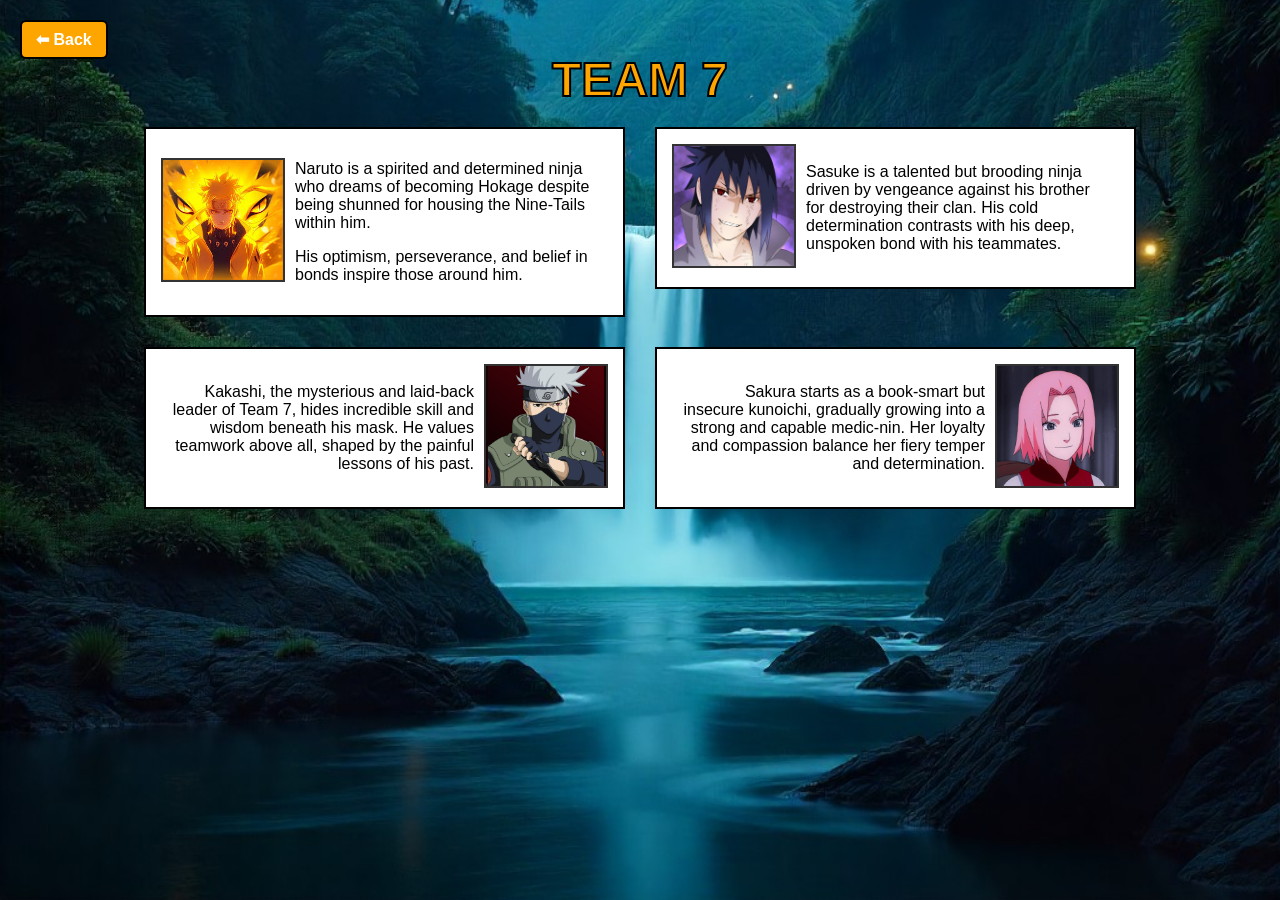
<file: EDIO_Fanpage/Fanpage.html>
<!DOCTYPE html>
<html lang="en">
<head>
  <meta charset="UTF-8">
  <meta name="viewport" content="width=device-width, initial-scale=1.0">
  <title>TEAM 7</title>
  <link rel="stylesheet" href="style.css">
</head>
<body>

  <!-- 🔙 Back Button -->
  <a href="../main.html" class="back-btn">⬅ Back</a>

  <h1 class="title">TEAM 7</h1>

  <div class="container">
    
    <a href="naruto.html" class="card-link">
      <div class="card">
        <div class="img-box">
          <img src="Naruto.jpg" alt="Naruto">
        </div>
        <div class="desc right">
          <p>Naruto is a spirited and determined ninja who dreams of becoming Hokage despite being shunned for housing the Nine-Tails within him.</p>
          <p>His optimism, perseverance, and belief in bonds inspire those around him.</p>
        </div>
      </div>
    </a>

    <a href="sasuke.html" class="card-link">
      <div class="card">
        <div class="img-box">
          <img src="Sasuke.jpg" alt="Sasuke">
        </div>
        <div class="desc right">
          <p>Sasuke is a talented but brooding ninja driven by vengeance against his brother for destroying their clan. His cold determination contrasts with his deep, unspoken bond with his teammates.</p> 
        </div>
      </div>
    </a>

    <a href="kakashi.html" class="card-link">
      <div class="card">
        <div class="desc left">
          <p>Kakashi, the mysterious and laid-back leader of Team 7, hides incredible skill and wisdom beneath his mask. He values teamwork above all, shaped by the painful lessons of his past.</p> 
        </div>
        <div class="img-box">
          <img src="Kakashi.jpg" alt="Kakashi">
        </div>
      </div>
    </a>

    <a href="sakura.html" class="card-link">
      <div class="card">
        <div class="desc left">
          <p>Sakura starts as a book-smart but insecure kunoichi, gradually growing into a strong and capable medic-nin. Her loyalty and compassion balance her fiery temper and determination.</p>
        </div>
        <div class="img-box">
          <img src="Sakura.jpg" alt="Sakura">
        </div>
      </div>
    </a>

  </div>
</body>
</html>
</file>
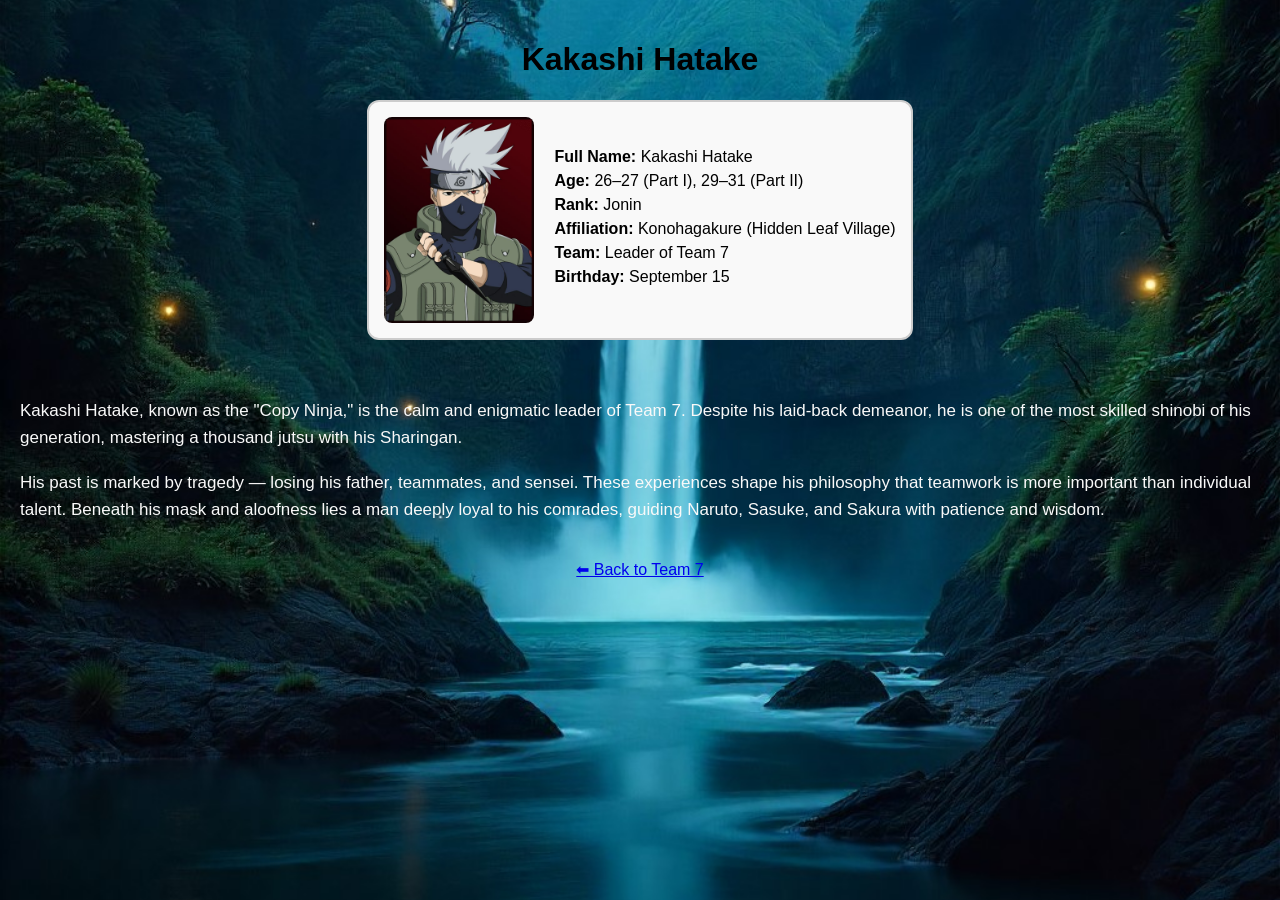
<file: EDIO_Fanpage/Kakashi.html>
<!DOCTYPE html>
<html lang="en">
<head>
  <meta charset="UTF-8">
  <meta name="viewport" content="width=device-width, initial-scale=1.0">
  <title>Kakashi Hatake</title>
  <link rel="stylesheet" href="style.css">
</head>
<body>
  <h1>Kakashi Hatake</h1>

  <div class="bio-card">
    <img src="Kakashi.jpg" alt="Kakashi Hatake">
    <ul>
      <li><strong>Full Name:</strong> Kakashi Hatake</li>
      <li><strong>Age:</strong> 26–27 (Part I), 29–31 (Part II)</li>
      <li><strong>Rank:</strong> Jonin</li>
      <li><strong>Affiliation:</strong> Konohagakure (Hidden Leaf Village)</li>
      <li><strong>Team:</strong> Leader of Team 7</li>
      <li><strong>Birthday:</strong> September 15</li>
    </ul>
  </div>

  <div class="bio-desc">
    <p>
      Kakashi Hatake, known as the "Copy Ninja," is the calm and enigmatic leader of Team 7. Despite 
      his laid-back demeanor, he is one of the most skilled shinobi of his generation, mastering a 
      thousand jutsu with his Sharingan.
    </p>
    <p>
      His past is marked by tragedy — losing his father, teammates, and sensei. These experiences shape 
      his philosophy that teamwork is more important than individual talent. Beneath his mask and 
      aloofness lies a man deeply loyal to his comrades, guiding Naruto, Sasuke, and Sakura with 
      patience and wisdom.
    </p>
  </div>

  <a href="Fanpage.html">⬅ Back to Team 7</a>
</body>
</html>
</file>
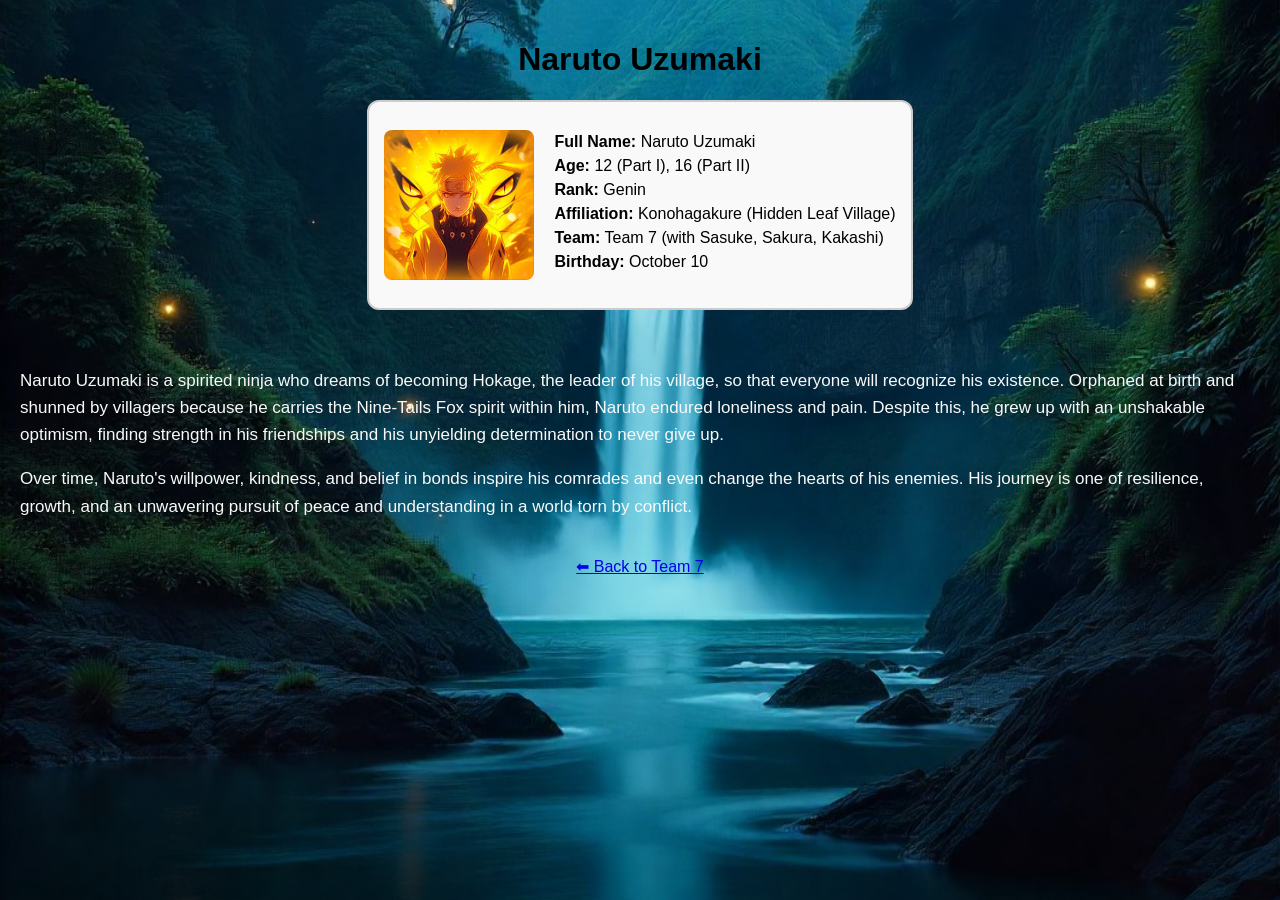
<file: EDIO_Fanpage/Naruto.html>
<!DOCTYPE html>
<html lang="en">
<head>
  <meta charset="UTF-8">
  <meta name="viewport" content="width=device-width, initial-scale=1.0">
  <title>Naruto Uzumaki</title>
  <link rel="stylesheet" href="style.css">
</head>
<body>
  <h1>Naruto Uzumaki</h1>

 
  <div class="bio-card">
    <img src="Naruto.jpg" alt="Naruto">
    <ul>
      <li><strong>Full Name:</strong> Naruto Uzumaki</li>
      <li><strong>Age:</strong> 12 (Part I), 16 (Part II)</li>
      <li><strong>Rank:</strong> Genin</li>
      <li><strong>Affiliation:</strong> Konohagakure (Hidden Leaf Village)</li>
      <li><strong>Team:</strong> Team 7 (with Sasuke, Sakura, Kakashi)</li>
      <li><strong>Birthday:</strong> October 10</li>
    </ul>
  </div>


  <div class="bio-desc">
    <p>
      Naruto Uzumaki is a spirited ninja who dreams of becoming Hokage, the leader of his village, 
      so that everyone will recognize his existence. Orphaned at birth and shunned by villagers 
      because he carries the Nine-Tails Fox spirit within him, Naruto endured loneliness and pain. 
      Despite this, he grew up with an unshakable optimism, finding strength in his friendships and 
      his unyielding determination to never give up.
    </p>
    <p>
      Over time, Naruto's willpower, kindness, and belief in bonds inspire his comrades and even 
      change the hearts of his enemies. His journey is one of resilience, growth, and an unwavering 
      pursuit of peace and understanding in a world torn by conflict.
    </p>
  </div>

  <a href="Fanpage.html">⬅ Back to Team 7</a>
</body>
</html>
</file>
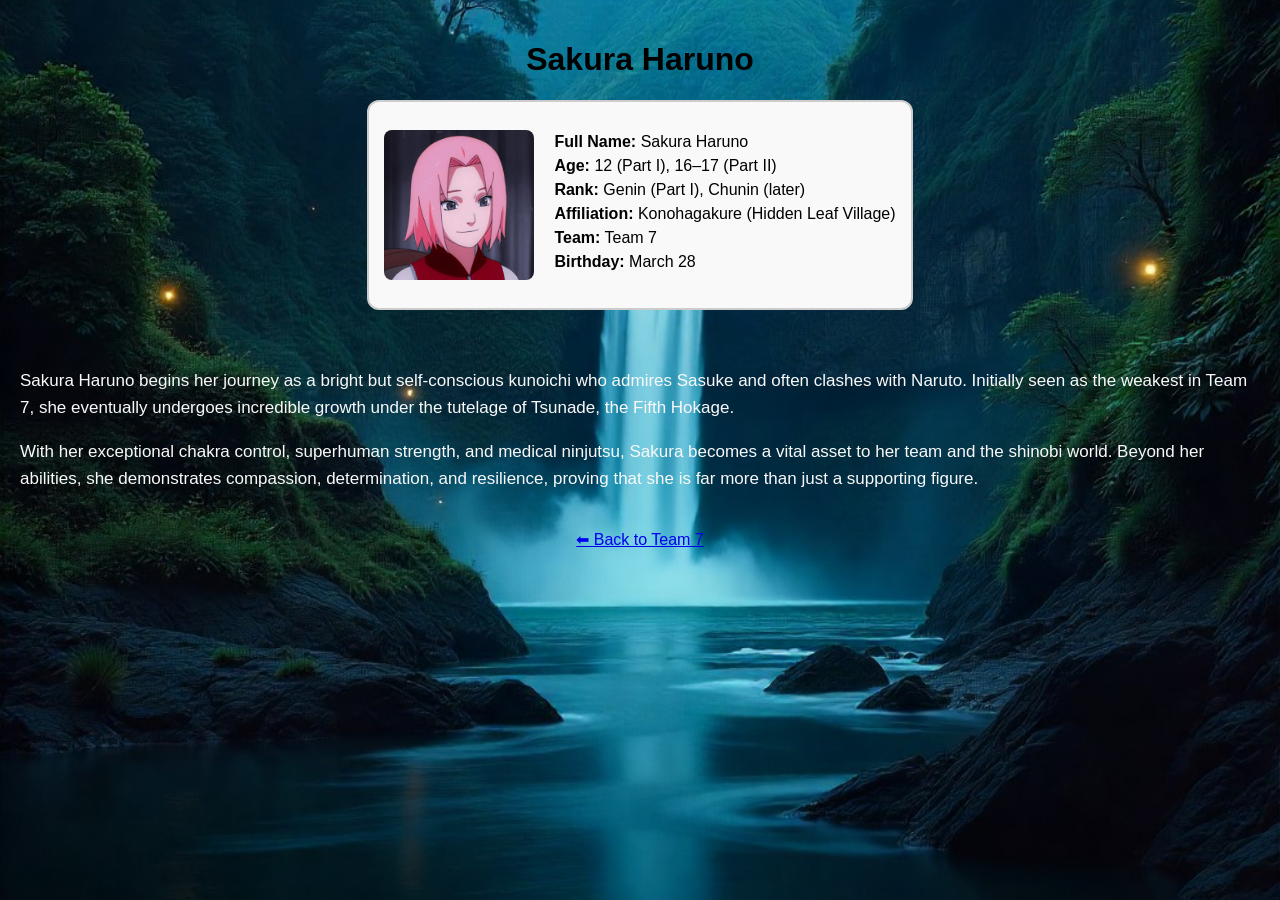
<file: EDIO_Fanpage/Sakura.html>
<!DOCTYPE html>
<html lang="en">
<head>
  <meta charset="UTF-8">
  <meta name="viewport" content="width=device-width, initial-scale=1.0">
  <title>Sakura Haruno</title>
  <link rel="stylesheet" href="style.css">
</head>
<body>
  <h1>Sakura Haruno</h1>

  <div class="bio-card">
    <img src="Sakura.jpg" alt="Sakura Haruno">
    <ul>
      <li><strong>Full Name:</strong> Sakura Haruno</li>
      <li><strong>Age:</strong> 12 (Part I), 16–17 (Part II)</li>
      <li><strong>Rank:</strong> Genin (Part I), Chunin (later)</li>
      <li><strong>Affiliation:</strong> Konohagakure (Hidden Leaf Village)</li>
      <li><strong>Team:</strong> Team 7</li>
      <li><strong>Birthday:</strong> March 28</li>
    </ul>
  </div>

  <div class="bio-desc">
    <p>
      Sakura Haruno begins her journey as a bright but self-conscious kunoichi who admires Sasuke and 
      often clashes with Naruto. Initially seen as the weakest in Team 7, she eventually undergoes 
      incredible growth under the tutelage of Tsunade, the Fifth Hokage.
    </p>
    <p>
      With her exceptional chakra control, superhuman strength, and medical ninjutsu, Sakura becomes a 
      vital asset to her team and the shinobi world. Beyond her abilities, she demonstrates compassion, 
      determination, and resilience, proving that she is far more than just a supporting figure.
    </p>
  </div>

  <a href="Fanpage.html">⬅ Back to Team 7</a>
</body>
</html>
</file>
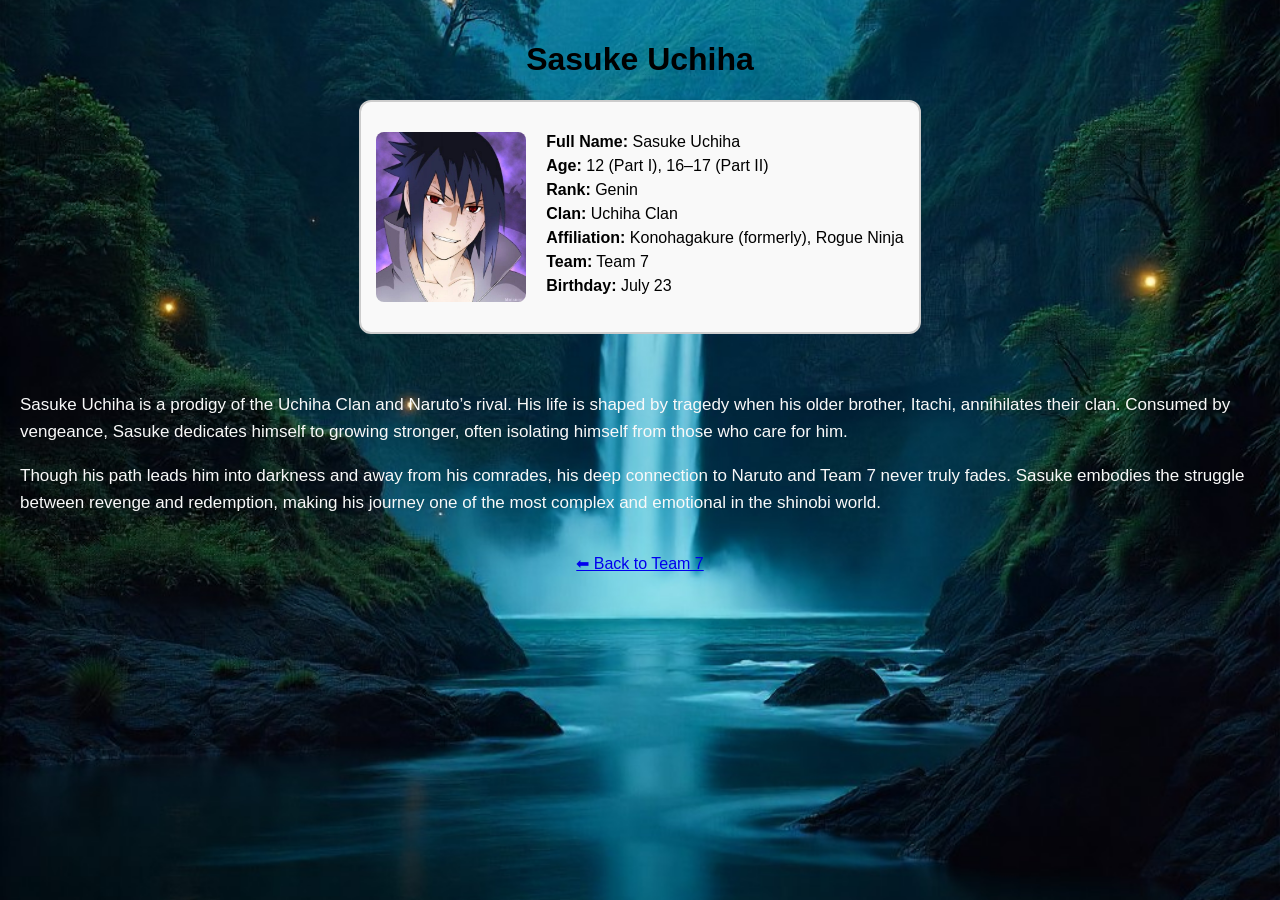
<file: EDIO_Fanpage/Sasuke.html>
<!DOCTYPE html>
<html lang="en">
<head>
  <meta charset="UTF-8">
  <meta name="viewport" content="width=device-width, initial-scale=1.0">
  <title>Sasuke Uchiha</title>
  <link rel="stylesheet" href="style.css">
</head>
<body>
  <h1>Sasuke Uchiha</h1>

  <div class="bio-card">
    <img src="Sasuke.jpg" alt="Sasuke Uchiha">
    <ul>
      <li><strong>Full Name:</strong> Sasuke Uchiha</li>
      <li><strong>Age:</strong> 12 (Part I), 16–17 (Part II)</li>
      <li><strong>Rank:</strong> Genin</li>
      <li><strong>Clan:</strong> Uchiha Clan</li>
      <li><strong>Affiliation:</strong> Konohagakure (formerly), Rogue Ninja</li>
      <li><strong>Team:</strong> Team 7</li>
      <li><strong>Birthday:</strong> July 23</li>
    </ul>
  </div>

  <div class="bio-desc">
    <p>
      Sasuke Uchiha is a prodigy of the Uchiha Clan and Naruto’s rival. His life is shaped by tragedy 
      when his older brother, Itachi, annihilates their clan. Consumed by vengeance, Sasuke dedicates 
      himself to growing stronger, often isolating himself from those who care for him.
    </p>
    <p>
      Though his path leads him into darkness and away from his comrades, his deep connection to Naruto 
      and Team 7 never truly fades. Sasuke embodies the struggle between revenge and redemption, making 
      his journey one of the most complex and emotional in the shinobi world.
    </p>
  </div>

  <a href="Fanpage.html">⬅ Back to Team 7</a>
</body>
</html>
</file>
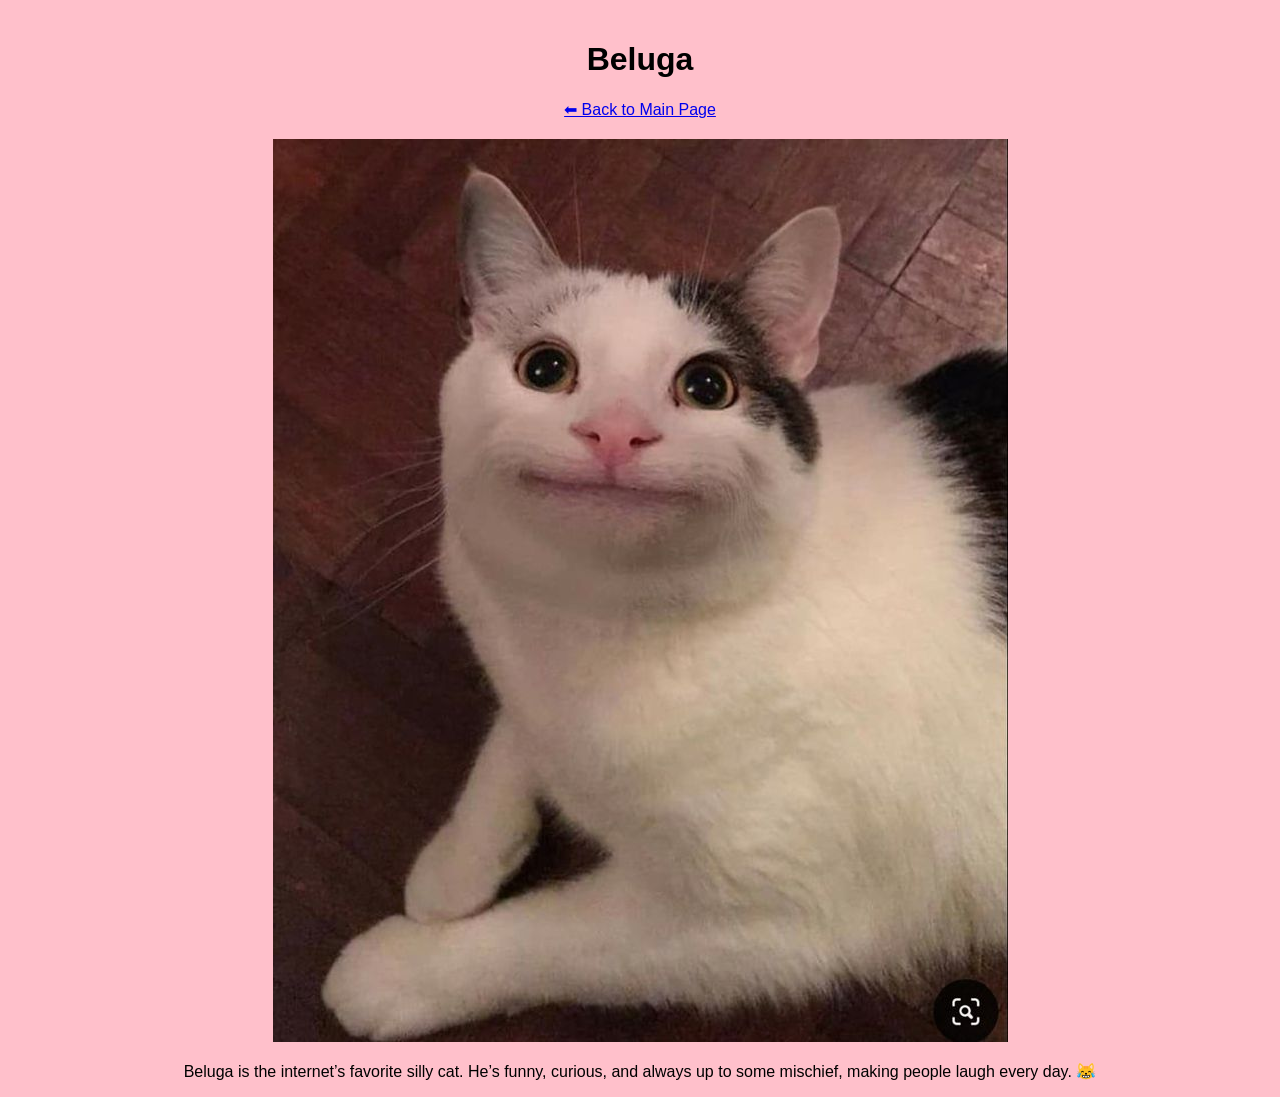
<file: fanpage2/beluga.html>
<!DOCTYPE html>
<html lang="en">
<head>
  <meta charset="UTF-8">
  <meta name="viewport" content="width=device-width, initial-scale=1.0">
  <title>Beluga</title>
  <link rel="stylesheet" href="style.css">
</head>
<body>
  <header class="header">
    <h1>Beluga</h1>
    <a href="index.html">⬅ Back to Main Page</a>
  </header>

  <div class="cat-info">
    <img src="images2.jpg" alt="Beluga">
    <p>
      Beluga is the internet’s favorite silly cat.  
      He’s funny, curious, and always up to some mischief, making people laugh every day. 😹
    </p>
  </div>
</body>
</html>
</file>
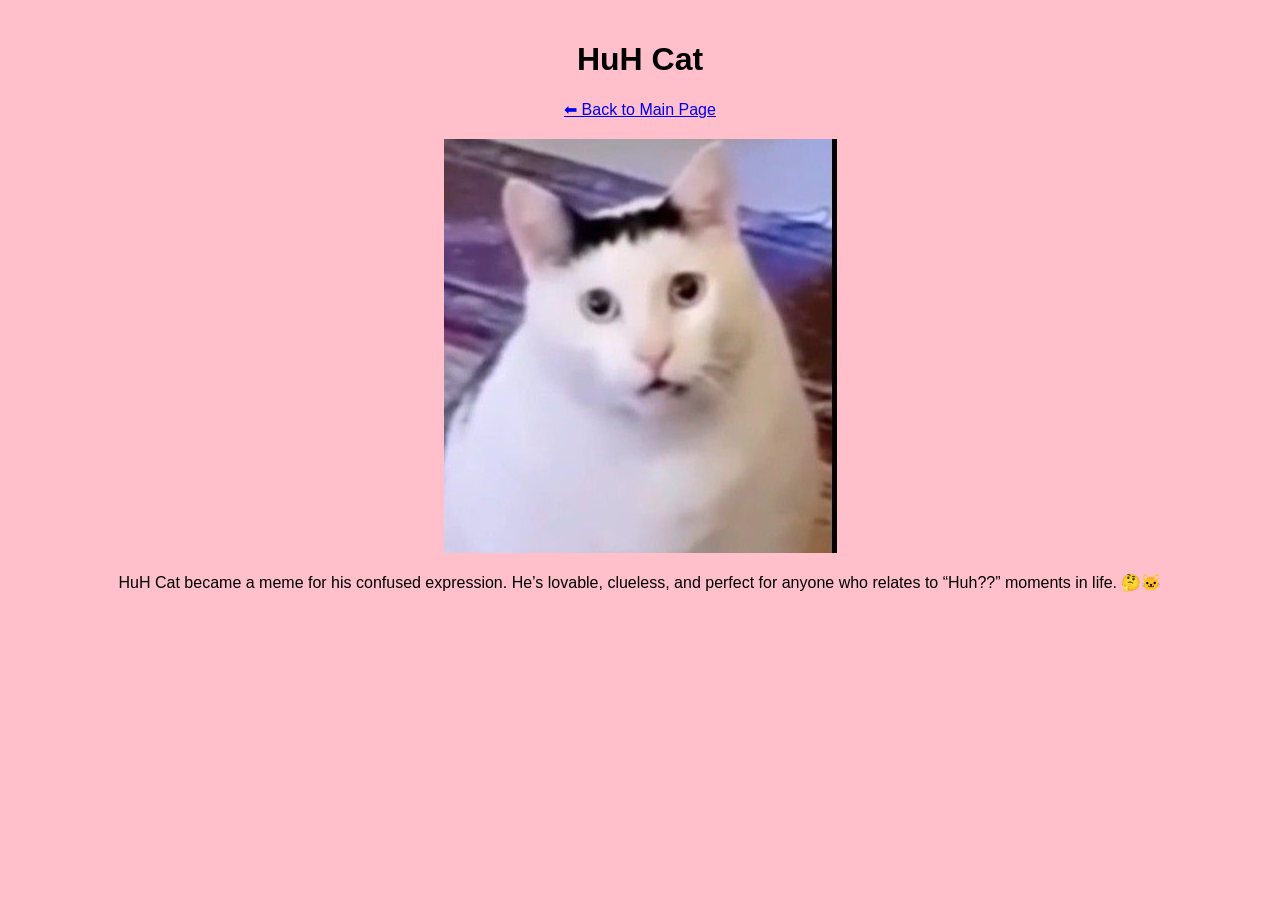
<file: fanpage2/huhcat.html>
<!DOCTYPE html>
<html lang="en">
<head>
  <meta charset="UTF-8">
  <meta name="viewport" content="width=device-width, initial-scale=1.0">
  <title>HuH Cat</title>
  <link rel="stylesheet" href="style.css">
</head>
<body>
  <header class="header">
    <h1>HuH Cat</h1>
    <a href="index.html">⬅ Back to Main Page</a>
  </header>

  <div class="cat-info">
    <img src="images3.jpg" alt="HuH Cat">
    <p>
      HuH Cat became a meme for his confused expression.  
      He’s lovable, clueless, and perfect for anyone who relates to “Huh??” moments in life. 🤔🐱
    </p>
  </div>
</body>
</html>
</file>
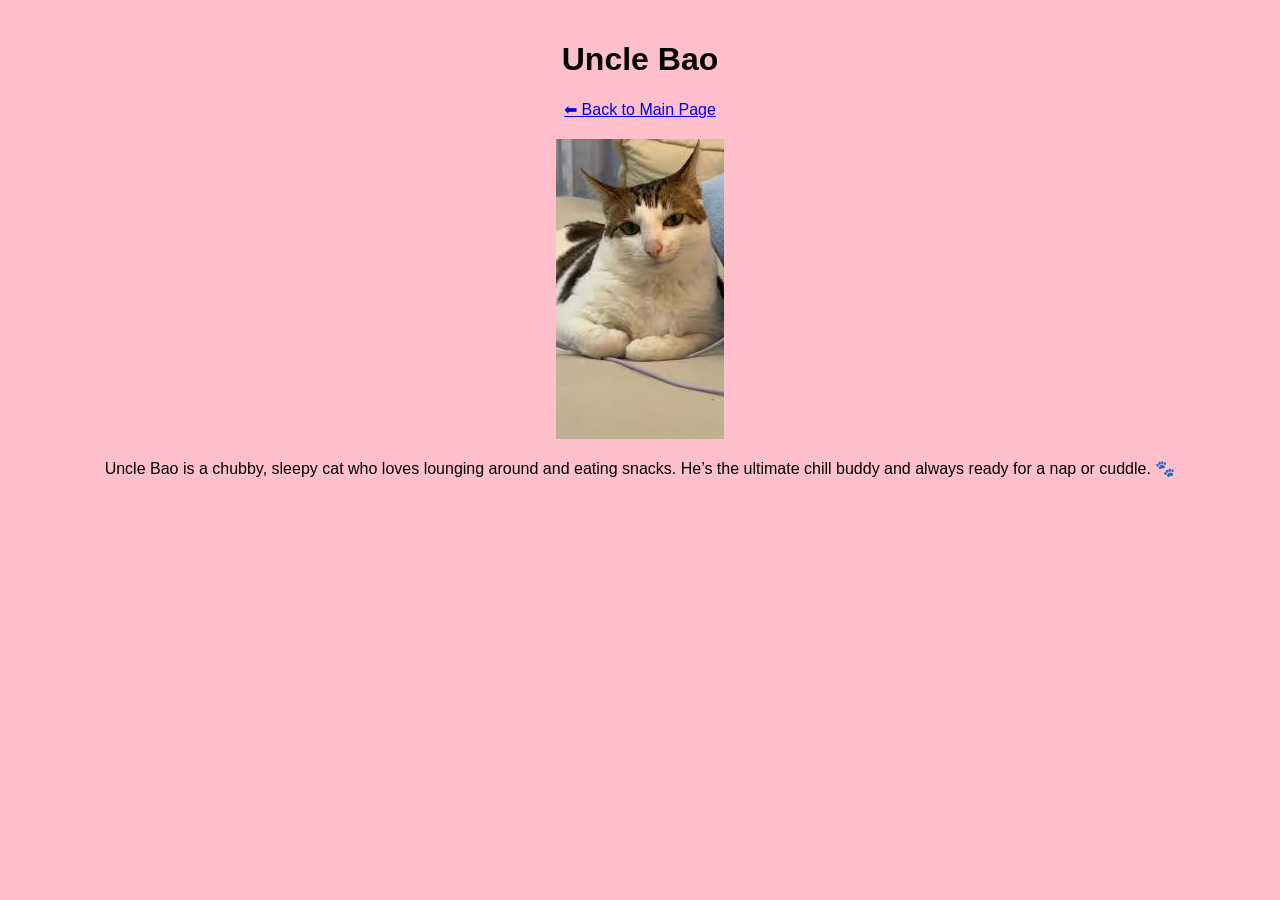
<file: fanpage2/unclebao.html>
<!DOCTYPE html>
<html lang="en">
<head>
  <meta charset="UTF-8">
  <meta name="viewport" content="width=device-width, initial-scale=1.0">
  <title>Uncle Bao</title>
  <link rel="stylesheet" href="style.css">
</head>
<body>
  <header class="header">
    <h1>Uncle Bao</h1>
    <a href="index.html">⬅ Back to Main Page</a>
  </header>

  <div class="cat-info">
    <img src="images.jfif" alt="Uncle Bao">
    <p>
      Uncle Bao is a chubby, sleepy cat who loves lounging around and eating snacks.  
      He’s the ultimate chill buddy and always ready for a nap or cuddle. 🐾
    </p>
  </div>
</body>
</html>
</file>
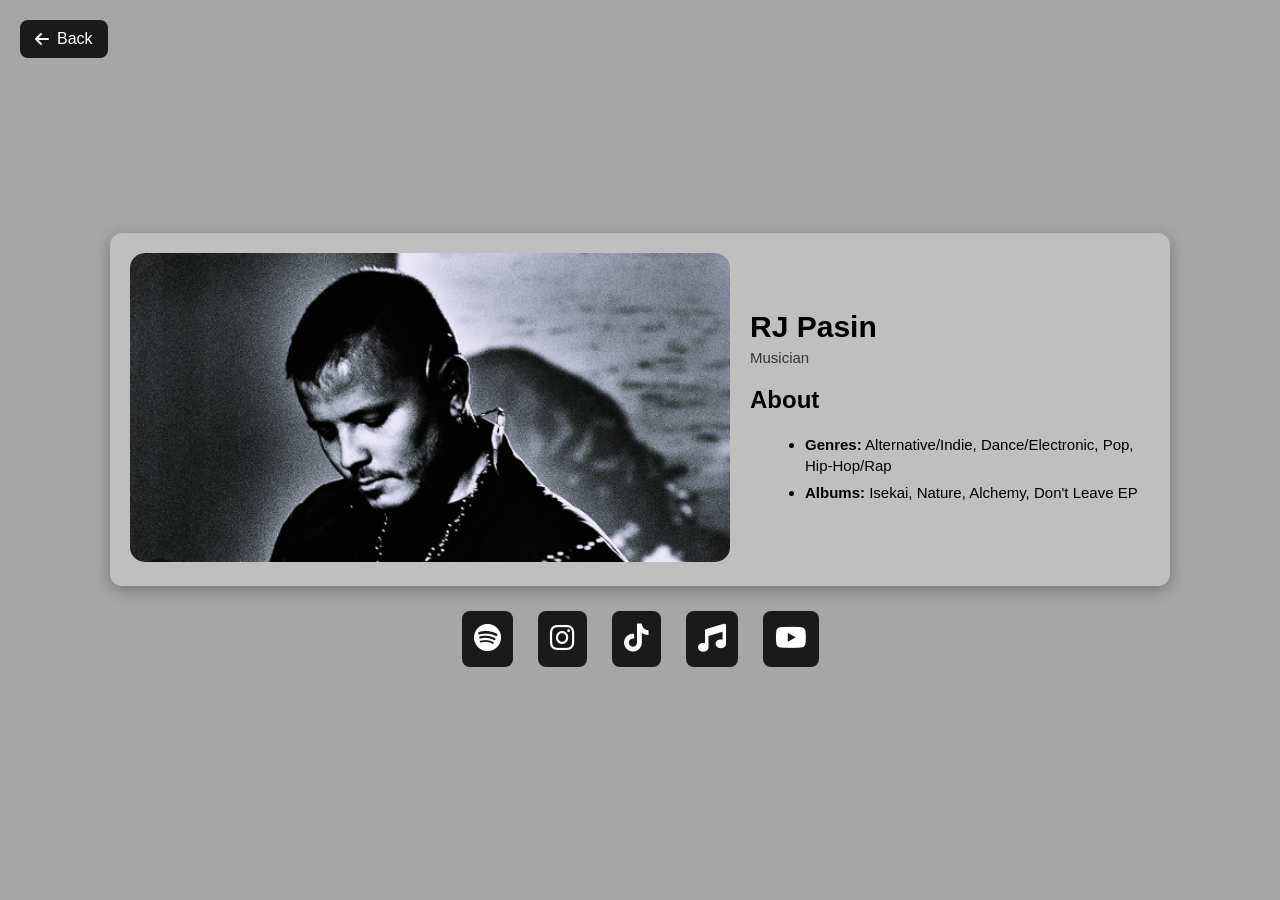
<file: fanpage4/2nd.html>
<!DOCTYPE html>
<html lang="en">
<head>

  <title>RJ Pasin Profile</title>
  <link rel="stylesheet" href="2ndcss.css">
  <link rel="stylesheet" href="https://cdnjs.cloudflare.com/ajax/libs/font-awesome/6.4.0/css/all.min.css">
</head>
<body>
  <a href="again.html" class="back-btn" onclick="history.back(); return false;">
  <i class="fa-solid fa-arrow-left"></i> Back
</a>
  <div class="profile-container">
    

    <div class="profile-image">
      <img src="ming/rj pasin.png" alt="Phonk car">
    </div>


    <div class="profile-details">
      <h1>RJ Pasin</h1>
      <p>Musician</p>
       <h2>About</h2>
	  <ul>
	    <li><strong>Genres:</strong> Alternative/Indie, Dance/Electronic, Pop, Hip-Hop/Rap</li>
	    <li><strong>Albums:</strong> Isekai, Nature, Alchemy, Don't Leave EP</li>
	  </ul>
    </div>
  </div>

	<div class="social-links">

	  <a href="https://open.spotify.com/artist/3BTY807ipaaT6QHW1tHTt0?si=_BJ6Y8kQSLyZ_oEqTDjCbQ" target="_blank" rel="noopener">
	    <i class="fa-brands fa-spotify"></i>
	  </a>

	
	  <a href="https://instagram.com/rjpasin" target="_blank" rel="noopener">
	    <i class="fa-brands fa-instagram"></i>
	  </a>

	
	  <a href="https://tiktok.com/@rjpasin" target="_blank" rel="noopener">
	    <i class="fa-brands fa-tiktok"></i>
	  </a>

	 
	  <a href="https://music.apple.com/us/artist/rj-pasin/1070214371" target="_blank" rel="noopener">
	    <i class="fa-solid fa-music"></i>
	  </a>

	
	  <a href="https://youtube.com/channel/UCQoj3J5ZmicxsBkHnYZgC3A?si=YSpAXHawLTNoF0A9" target="_blank" rel="noopener">
	    <i class="fa-brands fa-youtube"></i>
	  </a>
	</div>

</body>
</html>
</file>
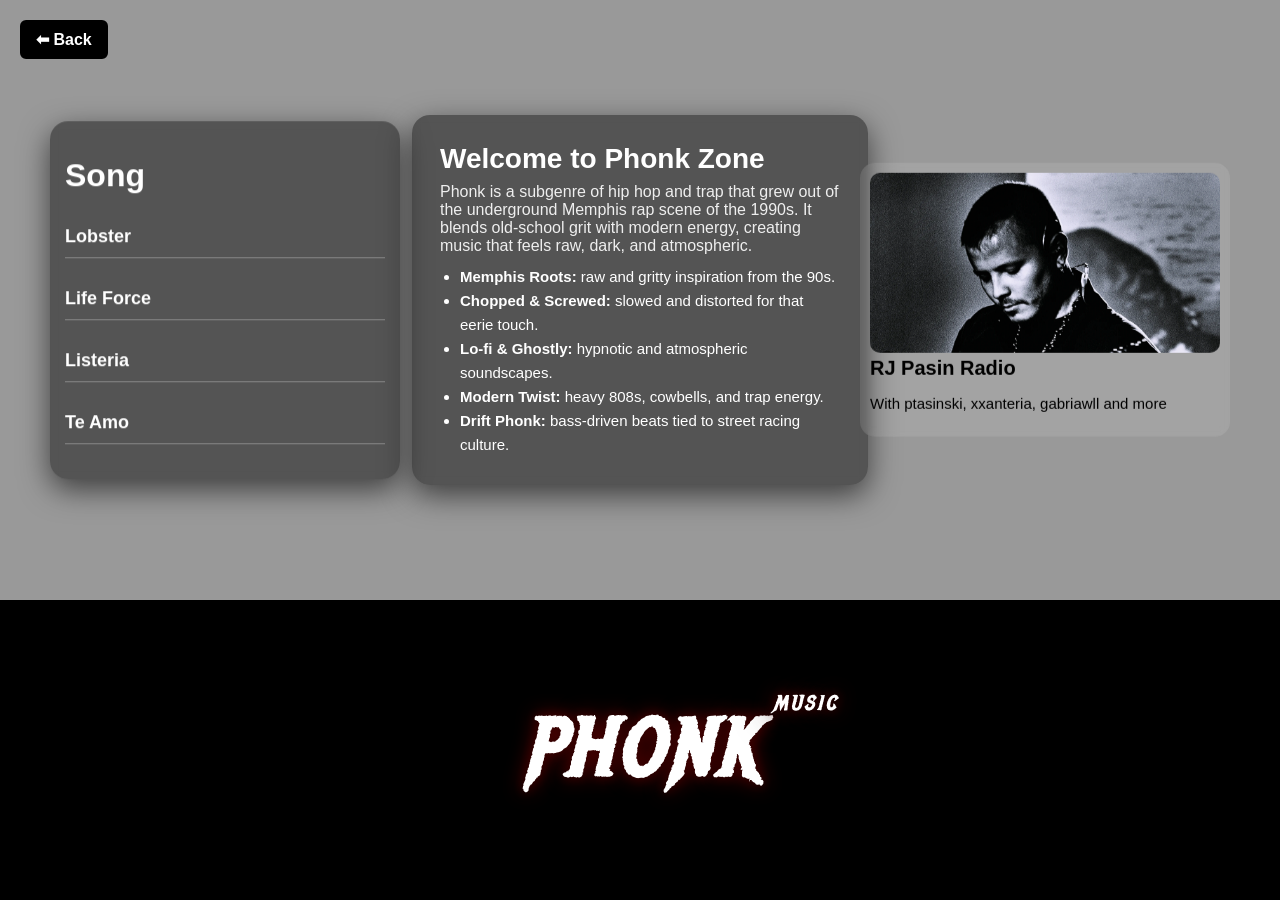
<file: fanpage4/again.html>
<!DOCTYPE html>
<html lang="en">
<head>
  
  <title>Phonk Page</title>
	<link rel="stylesheet" href="sus.css">
	<link href="https://fonts.googleapis.com/css2?family=Creepster&family=Metal+Mania&display=swap" rel="stylesheet">
</head>
<body>

	  <a href="../main.html" class="back-btn">⬅ Back</a>
  <div class="container">
	<div class="top">
	<div class="center-holder">
	    <div class="center-box">
		<h2>Welcome to Phonk Zone</h2>
		<p>
		  Phonk is a subgenre of hip hop and trap that grew out of the underground Memphis rap scene of the 1990s.  
		  It blends old-school grit with modern energy, creating music that feels raw, dark, and atmospheric.  
		</p>
		<ul>
		  <li><b>Memphis Roots:</b> raw and gritty inspiration from the 90s.</li>
		  <li><b>Chopped & Screwed:</b> slowed and distorted for that eerie touch.</li>
		  <li><b>Lo-fi & Ghostly:</b> hypnotic and atmospheric soundscapes.</li>
		  <li><b>Modern Twist:</b> heavy 808s, cowbells, and trap energy.</li>
		  <li><b>Drift Phonk:</b> bass-driven beats tied to street racing culture.</li>
		</ul>
	    </div>
	
	<div class="card-left"> 
	<h1> Song </h1>
	  <h2 class="song">
	    <a href="https://youtu.be/JQev-T3Mhvg?si=Jjb_1ynx851STt99" target="_blank" rel="noopener">Lobster</a>
	  </h2>
	  <h2 class="song">
	    <a href="https://open.spotify.com/track/7qvDmYmPjrIosceqmSriCa?si=f632c2e50ab94c57" target="_blank" rel="noopener">Life Force</a>
	  </h2>
	  <h2 class="song">
	    <a href="https://open.spotify.com/track/3Fe5Lp0QScw22iSciwoLML?si=ebbb639069ef4586" target="_blank" rel="noopener">Listeria</a>
	  </h2>
	  <h2 class="song">
	    <a href="https://open.spotify.com/track/17w3mQNbk5fCLw6HLdm33X?si=f3d093c8dbd54a74" target="_blank" rel="noopener">Te Amo</a>
	  </h2>
	</div>

	<div class="card-right">
	<a href="2nd.html">
	  <img src="ming/rj pasin.png" alt="Phonk car">
	</a>

	<h1>
	  <a href="https://open.spotify.com/playlist/37i9dQZF1E4m7ZHyPl0CZ3?si=WCIRdXorTPesPuICAClpRg" target="_blank" rel="noopener">
	    RJ Pasin Radio
	  </a>
	  
	</h1>
	<p>With ptasinski, xxanteria, gabriawll and more</p>

	  </div>
	 </div>
	</div>

	<div class="bottom">
	<h1>PHONK <span class="music">MUSIC</span></h1>
    </div>
  </div>
</body>
</html>
</file>
<file: EDIO_Fanpage/style.css>
body {
    font-family: Arial, sans-serif;
    display: flex;
    flex-direction: column;
    align-items: center;
    margin: 20px;
    
    background-image: url("background.jpg");
    background-size: cover;   
    background-repeat: no-repeat; 
    background-position: center; 
}
 

  .title {
    margin-bottom: 20px;
    color: orange;                    
    -webkit-text-stroke: 2px black;    
    font-weight: bold;                 
    font-size: 3rem;                   
    text-align: center;               
  }
  
  
  .container {
    display: grid;
    grid-template-columns: 1fr 1fr; 
    gap: 30px;
    width: 80%;
    
  }
  /* card*/
  .card {
    display: flex;
    align-items: center;
    justify-content: space-between;
    border: 2px solid black;
    padding: 15px;
    background-color: #ffffff;
  }
  
  .img-box img {
    width: 120px;
    height: 120px;
    object-fit: cover;
    border: 2px solid #333;
  }
  
  .desc {
    flex: 1;
    padding: 0 10px;
  }
  
  .desc.right {
    text-align: left; 
  }
  
  .desc.left {
    text-align: right; 
  }
  
/* link */
 .card-link {
    text-decoration: none;
    color: inherit; 
    display: block;
  }
  
  .card-link:hover .card {
    background: #d3d2d2; 
    cursor: pointer;
  }
  
  /* np */

  .bio-card {
    display: flex;
    align-items: center;
    gap: 20px;
    margin-bottom: 20px;
    padding: 15px;
    border: 2px solid #ccc;
    border-radius: 12px;
    background: #f9f9f9;
  }
  
  .bio-card img {
    width: 150px;
    border-radius: 8px;
  }
  
  .bio-card ul {
    list-style: none;
    padding: 0;
  }
  
  .bio-card li {
    margin-bottom: 6px;
    font-size: 16px;
  }
  
  .bio-desc {
    margin: 20px 0;
    line-height: 1.6;
    font-size: 17px;
    color: #f9f9f9;
  }
  /* Back Button */
.back-btn {
  position: fixed;
  top: 20px;
  left: 20px;
  background: orange;
  color: white;
  text-decoration: none;
  font-weight: bold;
  padding: 8px 14px;
  border-radius: 6px;
  border: 2px solid black;
  transition: background 0.3s ease;
  z-index: 1000;
}

.back-btn:hover {
  background: darkorange;
}
</file>
<file: fanpage2/style.css>
body {
  background-color: pink;
  color: black;
  font-family: Arial, sans-serif;
  text-align: center;
  margin: 0;
  padding: 0;
}

.header {
  text-align: center;
  padding: 20px;
}

.cats {
  display: flex;
  justify-content: center;
  flex-wrap: wrap;
  gap: 20px;
  padding: 20px;
}

.cat-box {
  border: 2px solid black;
  height: 500px;
  width: 300px;
  display: flex;
  flex-direction: column;
  justify-content: flex-start;
  align-items: center;
  background: white;
}

.cat-box img {
  width: 100%;
  height: 80%;
  object-fit: cover;
}

.cat-box h2 {
  margin: 10px 0;
}

  /* Back Button */
.back-btn {
  position: fixed;
  top: 20px;
  left: 20px;
  background: white;
  color: black;
  text-decoration: none;
  font-weight: bold;
  padding: 8px 14px;
  border-radius: 6px;
  border: 2px solid black;
  transition: background 0.3s ease;
  z-index: 1000;
}

.back-btn:hover {
  background: darkorange;
}
</file>
<file: fanpage4/2ndcss.css>
body {
  margin: 0;
  padding: 0;
  font-family: Arial, sans-serif;
  background: #a6a6a6;  
  display: flex;
  flex-direction: column;
  align-items: center;
  justify-content: center;
  min-height: 100vh;
}

.profile-container {
  display: flex;
  align-items: center;
  gap: 20px;
  background: #bfbfbf;
  padding: 20px;
  border-radius: 12px;
  box-shadow: 0 4px 15px rgba(0,0,0,0.3);
}

.profile-image img {
  width: 600px;
  border-radius: 15px;
}

.profile-details {
  max-width: 400px;
}

.profile-details h1 {
  margin: 0;
  font-size: 30px;
}

.profile-details p {
  margin: 5px 0 15px;  
  font-size: 15px;     
  color: #333;          
}

.social-links {
  margin-top: 25px;
  display: flex;
  gap: 25px;
}

.social-links a {
  font-size: 28px;
  color: white;
  background: #1a1a1a;
  padding: 12px;
  border-radius: 8px;
  transition: 0.3s;
}

.social-links a:hover {
  background: #1db954; 
  color: black;
}


.back-btn {
  position: absolute;
  top: 20px;
  left: 20px;
  text-decoration: none;
  color: white;
  background: #1a1a1a;
  padding: 10px 15px;
  border-radius: 8px;
  font-size: 16px;
  display: flex;
  align-items: center;
  gap: 8px;
  transition: 0.3s;
}

.back-btn:hover {
  background: #1db954; 
  color: black;
}

.profile-details ul {
  padding-left: 55px;  
  margin: 0;
}

.profile-details li {
  font-size: 15px;   
  margin-bottom:6px;
  line-height: 1.4;
}
</file>
<file: fanpage4/sus.css>
body {
  margin: 0;
  font-family: Arial, sans-serif;
}


.container {
  height: 100vh; 
  display: flex;
  flex-direction: column;
}


.top {
  flex: 2; 
  position: relative;
  overflow: hidden;
}


.top::before {
  content: "";
  position: absolute;
  inset: 0;
  background: url("https://contributor.pond5.com/wp-content/uploads/sites/4/2023/02/phonk_driftphonk.jpg") no-repeat center center/cover;
  filter: blur(3px);        
  transform: scale(1.05);   
  z-index: -1;              
}


.top::after {
  content: "";
  position: absolute;
  inset: 0;
  background-color: rgba(0, 0, 0, 0.4); 
}


.bottom {
  flex: 1; 
  background-color: black;
  display: flex;
  justify-content: center;
  align-items: center;
  position: relative;
}


.bottom h1 {
  color: white;
  text-shadow: 0 0 10px #330000,  0 0 20px #660000,  0 0 40px #000000;
  font-size: 80px;
  font-family: 'Metal Mania', cursive;
  font-style: italic;
  letter-spacing: 5px;
  margin: 0;
  position: relative;
}

.music {
  font-size: 20px;      
  position: absolute;    
  top: -10px;            
  right: -80px;          
  letter-spacing: 3px;
}

.card {
  background: rgba(0, 0, 0, 0.6); 
  border-radius: 20px;
  padding: 20px;        
  color: white;       
  text-align: center;  
  font-family: 'Arial', sans-serif;
  line-height: 1.5;     
}


.center-holder {
  position: absolute;
  inset: 0;                      
  display: flex;
  justify-content: center;
  align-items: center;
  z-index: 2;                     
}

.center-box {
  width: min(400px, 85%);
  background: rgba(0, 0, 0, 0.45); 
  border-radius: 18px;
  padding: 28px;
  color: #fff;
  box-shadow: 0 10px 30px rgba(0,0,0,0.6);
  backdrop-filter: blur(4px);
  -webkit-backdrop-filter: blur(4px);
  text-align: left;
}

.center-box h2 { 
  margin: 0 0 8px; 
  font-size: 28px; 
}

.center-box p { 
  margin: 0; 
  opacity: 0.9; 
}

.center-box ul {
  margin: 10px 0 0 20px;
  padding: 0;
  list-style-type: disc;
  font-size: 15px;
  line-height: 1.6;
}


.card-right {
  position: absolute;
  top: 50%;
  right: 50px;                
  transform: translateY(-50%); 
  background: rgba(255, 255, 255, 0.1); 
  border-radius: 15px;
  padding: 10px;
  backdrop-filter: blur(5px);  
}

.card-right img {
  width: 350px;       
  height: auto;       
  border-radius: 10px;
}

.card-right h1 {
  font-size: 20px;   
  margin: 0;        

}

.card-right h1 a {
  color: black;
  text-decoration: none;
}

.card-right h1 a:hover {
  color: #1DB954;
}

.card-right p {
  font-size: 15px;
}

.card-left {
  position: absolute;
  top: 50%;
  left: 50px;                
  transform: translateY(-50%);
  background: rgba(0, 0, 0, 0.45);
  border-radius: 18px;
  padding: 15px;
  color: #fff;
  box-shadow: 0 10px 30px rgba(0,0,0,0.6);
  backdrop-filter: blur(4px);
  -webkit-backdrop-filter: blur(4px);
  width: min(320px, 80%);
  text-align: left;
}


.card-left .song {
  border-bottom: 1px solid rgba(255, 255, 255, 0.3); 
  padding: 10px 0;  
  cursor: pointer;  
  transition: all 0.3s ease; 
}

.s {
  order-bottom: 1px solid rgba(255, 255, 255, 0.3);

}

.card-left .song a {
  color: white;
  text-decoration: none;
  font-size: 18px;
  display: block;     
}

.card-left .song:hover {
  background: rgba(29, 185, 84, 0.2);
  border-radius: 8px;                  
}

  /* Back Button */
.back-btn {
  position: fixed;
  top: 20px;
  left: 20px;
  background: black;
  color: white;
  text-decoration: none;
  font-weight: bold;
  padding: 8px 14px;
  border-radius: 6px;
  border: 2px solid black;
  transition: background 0.3s ease;
  z-index: 1000;
}

.back-btn:hover {
  background: darkorange;
}
</file>
